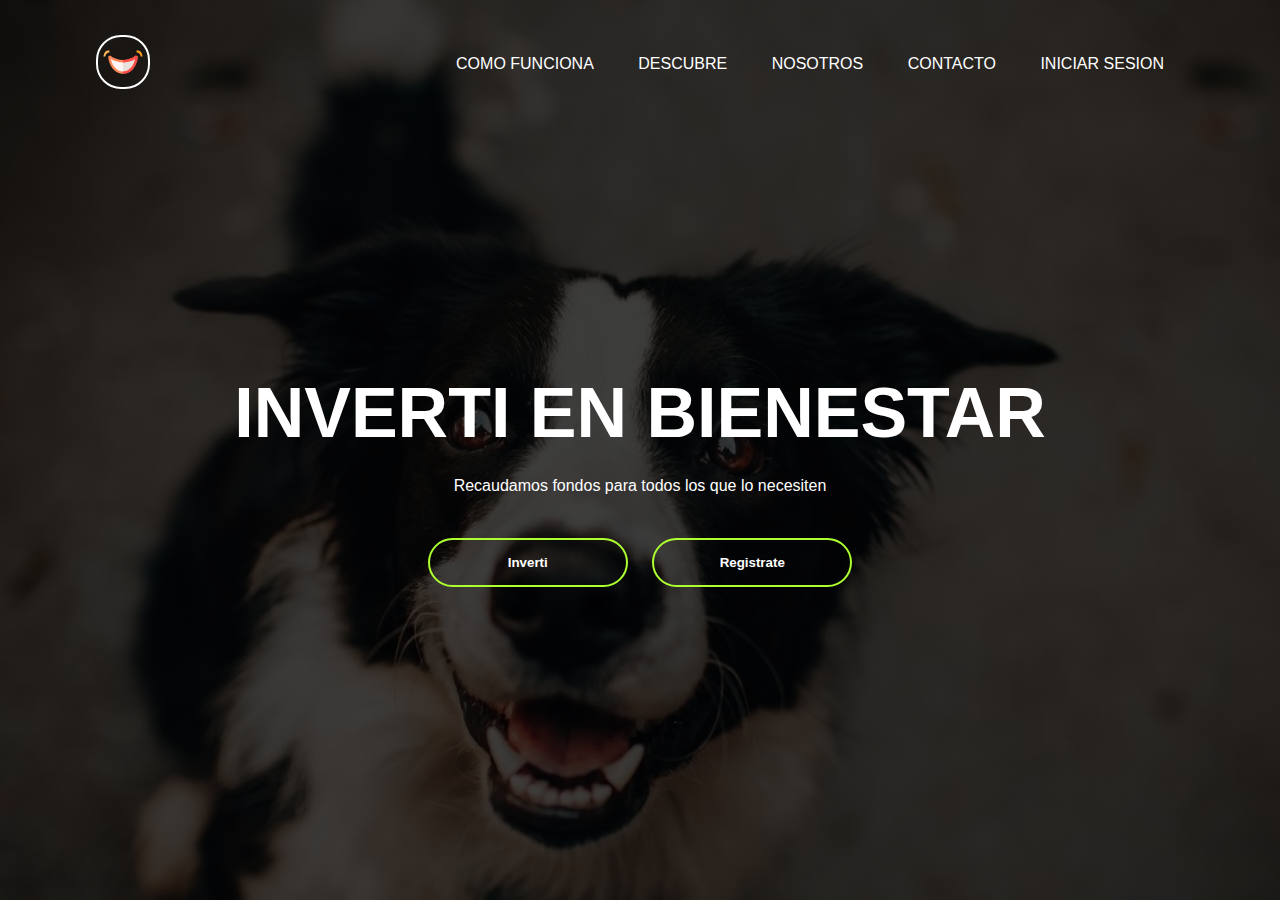
<file: integrador_castro_diseño_web/index.html>
<!DOCTYPE html>
<html lang="en">
<head>
    <meta charset="UTF-8">
    <meta http-equiv="X-UA-Compatible" content="IE=edge">
    <meta name="viewport" content="width=device-width, initial-scale=1.0">
    <link rel="stylesheet" href="estilos.css">
    <title>SMILES</title>
</head>
<body>
    <div class="banner">
        <div class="navbar">
           <a href="index.html"><img src="[data-uri]" />
            </a>
            <ul>
                <li><a href="comofunciona.html">Como funciona</a></li>
                <li><a href="descubre.html">Descubre</a></li>
                <li><a href="nosotros.html">Nosotros</a></li>
                <li><a href="contacto.html">Contacto</a></li>
                <li><a href="iniciarsesion.html">Iniciar sesion</a></li>
             </ul>
        </div>
        <div class="content">
            <h1>INVERTI EN BIENESTAR</h1>
            <p>Recaudamos fondos para todos los que lo necesiten</p>
            <div>
                <button type="button"><span></span>Inverti</button>
                <button type="button"><span></span>Registrate</button>
            </div>
        </div>
    </div>
</body>
</html>
</file>
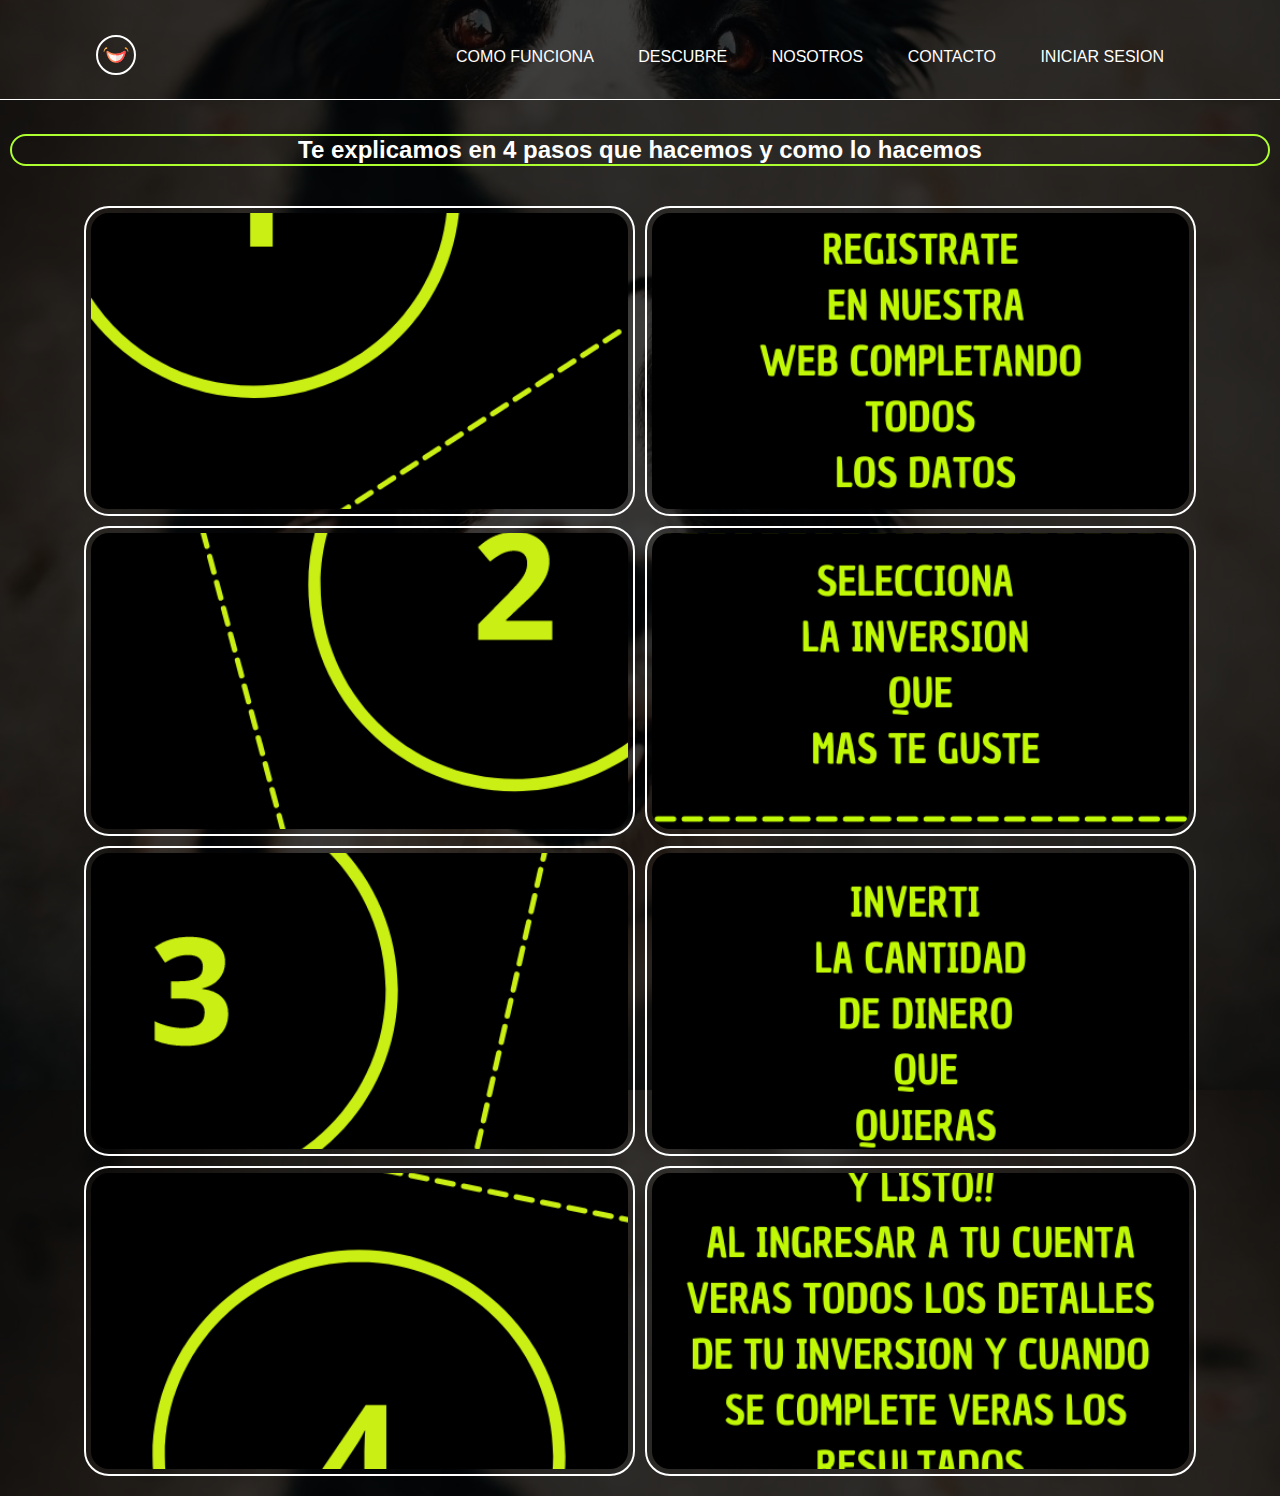
<file: integrador_castro_diseño_web/comofunciona.html>
<!DOCTYPE html>
<html lang="en">
<head>
    <meta charset="UTF-8">
    <meta http-equiv="X-UA-Compatible" content="IE=edge">
    <meta name="viewport" content="width=device-width, initial-scale=1.0">
    <link rel="stylesheet" href="estilosss.css">
    <title>COMO FUNCIONA</title>
</head>
<body>
    <div class="banner">
        <div class="navbar">
            <a href="index.html"><img src="[data-uri]" />
            </a>
                <ul>
                <li><a href="comofunciona.html">Como funciona</a></li>
                <li><a href="descubre.html">Descubre</a></li>
                <li><a href="nosotros.html">Nosotros</a></li>
                <li><a href="contacto.html">Contacto</a></li>
                <li><a href="iniciarsesion.html">Iniciar sesion</a></li>
             </ul>
        </div>
    <h2>Te explicamos en 4 pasos que hacemos y como lo hacemos</h2>
    <div class="pasosContenedor">
        <div class="pasoUno">
            <img src="imagen/paso1.png" alt="inverti" class="pasoImagen">
        
        </div>
        <div class="pasoDos">
            <img src="imagen/texto1.png" alt="inverti" class="pasoImagen">
        
        </div>
        <div class="pasoTres">
            <img src="imagen/paso2.png" alt="inverti" class="pasoImagen">
        
        </div>
        <div class="pasoCuatro">
            <img src="imagen/texto2.png" alt="inverti" class="pasoImagen">
        
        </div>
        <div class="pasoCinco">
            <img src="imagen/paso3.png" alt="inverti" class="pasoImagen">
        
        </div>
        <div class="pasoSeis">
            <img src="imagen/texto3.png" alt="inverti" class="pasoImagen">
        
        </div>
        <div class="pasoSiete">
            <img src="imagen/paso4.png" alt="inverti" class="pasoImagen">
        
        </div>
        <div class="pasoOcho">
            <img src="imagen/texto4.png" alt="inverti" class="pasoImagen">
        
        </div>
    </div>   
</body>
</html>
</file>
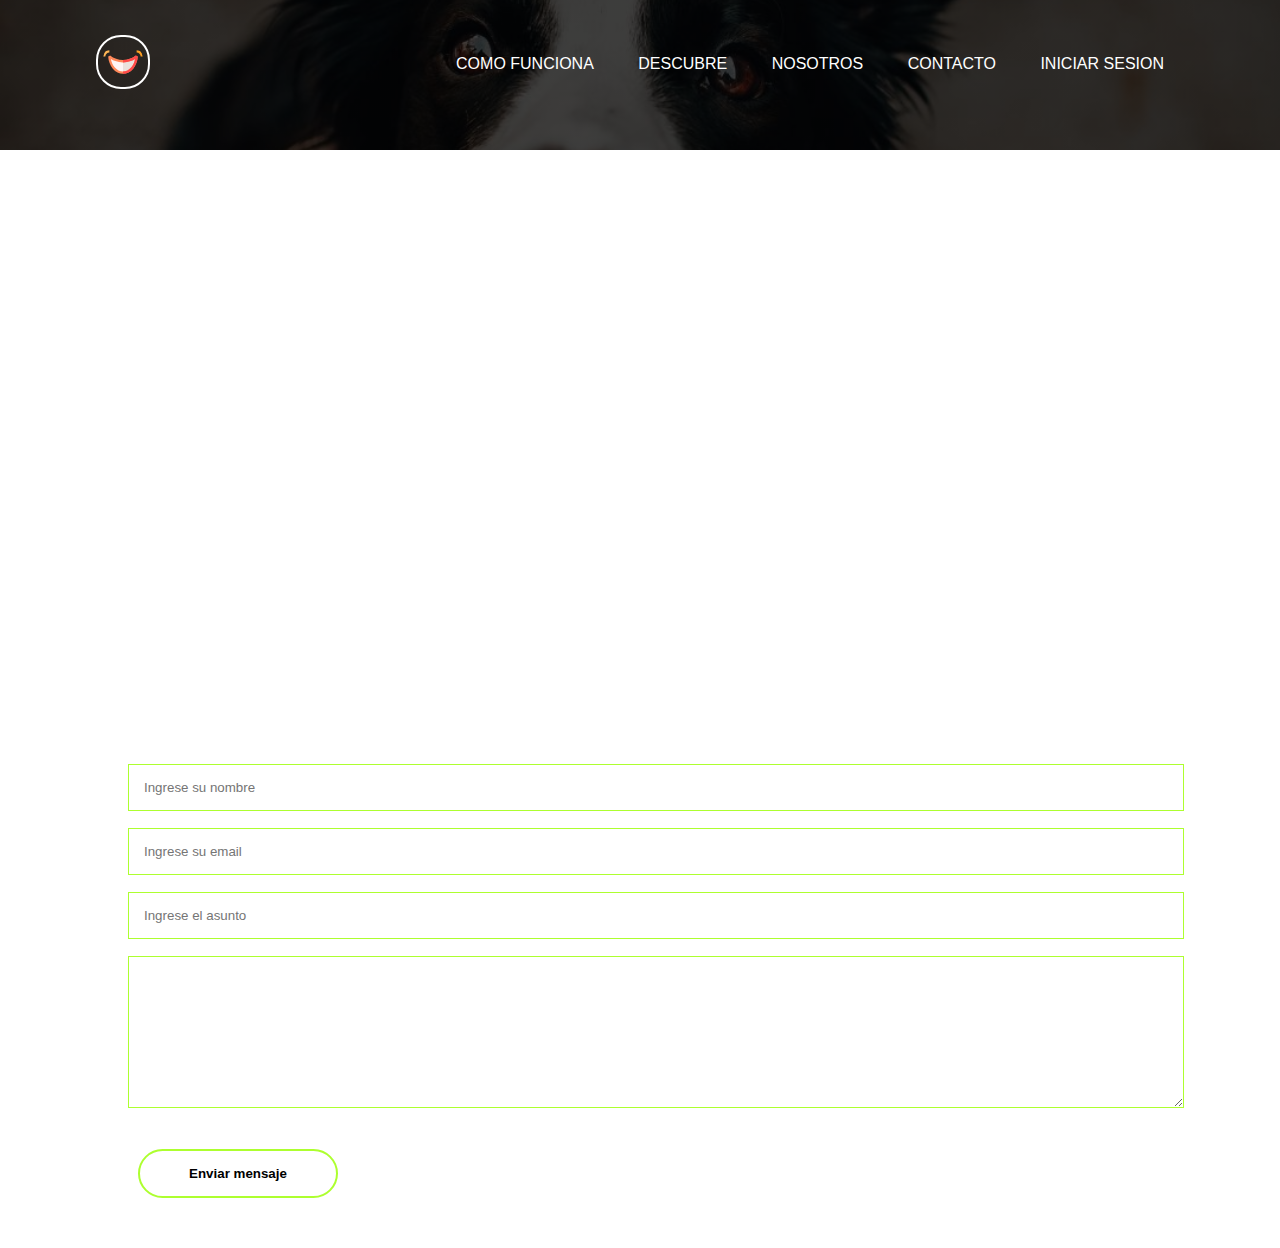
<file: integrador_castro_diseño_web/contacto.html>
<!DOCTYPE html>
<html lang="en">
<head>
    <meta charset="UTF-8">
    <meta http-equiv="X-UA-Compatible" content="IE=edge">
    <meta name="viewport" content="width=device-width, initial-scale=1.0">
    <link rel="stylesheet" href="estilos.css">
    <title>SMILES</title>
</head>
<body>
    <div class="bannerContacto">
        <div class="navbar">
           <a href="index.html"><img src="[data-uri]" />
           </a>
            <ul>
                <li><a href="comofunciona.html">Como funciona</a></li>
                <li><a href="descubre.html">Descubre</a></li>
                <li><a href="nosotros.html">Nosotros</a></li>
                <li><a href="contacto.html">Contacto</a></li>
                <li><a href="iniciarsesion.html">Iniciar sesion</a></li>
             </ul>
        </div>
     </div>
     <section class="location">
        <iframe src="https://www.google.com/maps/embed?pb=!1m18!1m12!1m3!1d13085.75635526466!2d-57.96192559508179!3d-34.92052327677841!2m3!1f0!2f0!3f0!3m2!1i1024!2i768!4f13.1!3m3!1m2!1s0x95a2e62b1f0085a1%3A0xbcfc44f0547312e3!2sLa%20Plata%2C%20Provincia%20de%20Buenos%20Aires!5e0!3m2!1ses-419!2sar!4v1619618677476!5m2!1ses-419!2sar" width="600" height="450"
         style="border:0;" allowfullscreen="" loading="lazy"></iframe>
     </section>
     <section class="contacto">      
        <div class="contactCol">
            <form action="">
                <input type="text" placeholder="Ingrese su nombre" required>
                <input type="email" placeholder="Ingrese su email" required>
                <input type="text" placeholder="Ingrese el asunto" required>
                <textarea rows="8" aria-placeholder="Mensaje" required></textarea>
                <button type="submit" class="botonEnvio">Enviar mensaje</button>
            </form>    
        </div>
     </section>
</body>
</html>
</file>
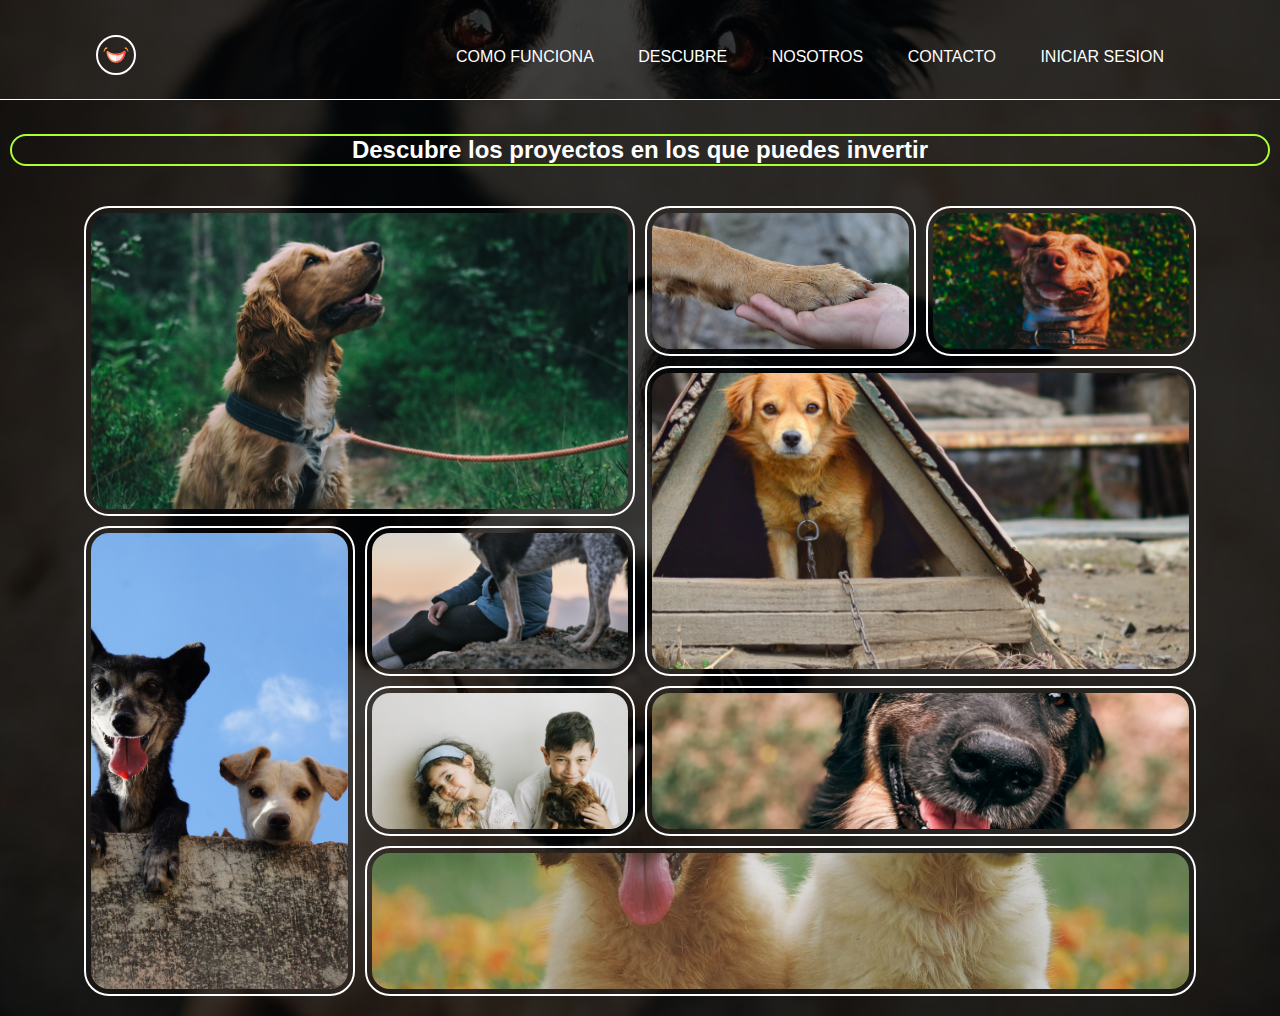
<file: integrador_castro_diseño_web/descubre.html>
<!DOCTYPE html>
<html lang="en">
<head>
    <meta charset="UTF-8">
    <meta http-equiv="X-UA-Compatible" content="IE=edge">
    <meta name="viewport" content="width=device-width, initial-scale=1.0">
    <link rel="stylesheet" href="estilosss.css">
    <title>Descubre</title>
</head>
<body>
    <div class="banner">
        <div class="navbar">
            <a href="index.html"><img src="[data-uri]" />
            </a>
                <ul>
                <li><a href="comofunciona.html">Como funciona</a></li>
                <li><a href="descubre.html">Descubre</a></li>
                <li><a href="nosotros.html">Nosotros</a></li>
                <li><a href="contacto.html">Contacto</a></li>
                <li><a href="iniciarsesion.html">Iniciar sesion</a></li>
             </ul>
        </div>
    <h2>Descubre los proyectos en los que puedes invertir</h2>
    <div class="galeriaContenedor">
        <div class="itemUno">
            <img src="imagen/item1.png" alt="inverti" class="galeriaImagen">
        
        </div>
        <div class="itemDos">
            <img src="imagen/item2.png" alt="inverti" class="galeriaImagen">
        
        </div>
        <div class="itemTres">
            <img src="imagen/item3.png" alt="inverti" class="galeriaImagen">
        
        </div>
        <div class="itemCuatro">
            <img src="imagen/item4.png" alt="inverti" class="galeriaImagen">
        
        </div>
        <div class="itemCinco">
            <img src="imagen/item5.png" alt="inverti" class="galeriaImagen">
        
        </div>
        <div class="itemSeis">
            <img src="imagen/item6.png" alt="inverti" class="galeriaImagen">
        
        </div>
        <div class="itemSiete">
            <img src="imagen/item7.png" alt="inverti" class="galeriaImagen">
        
        </div>
        <div class="itemOcho">
            <img src="imagen/item8.png" alt="inverti" class="galeriaImagen">
    
        </div>
        <div class="itemNueve">
            <img src="imagen/item9.jpg" alt="inverti"class="galeriaImagen" >
        
        </div>
    </div>
    
</body>
</html>
</file>
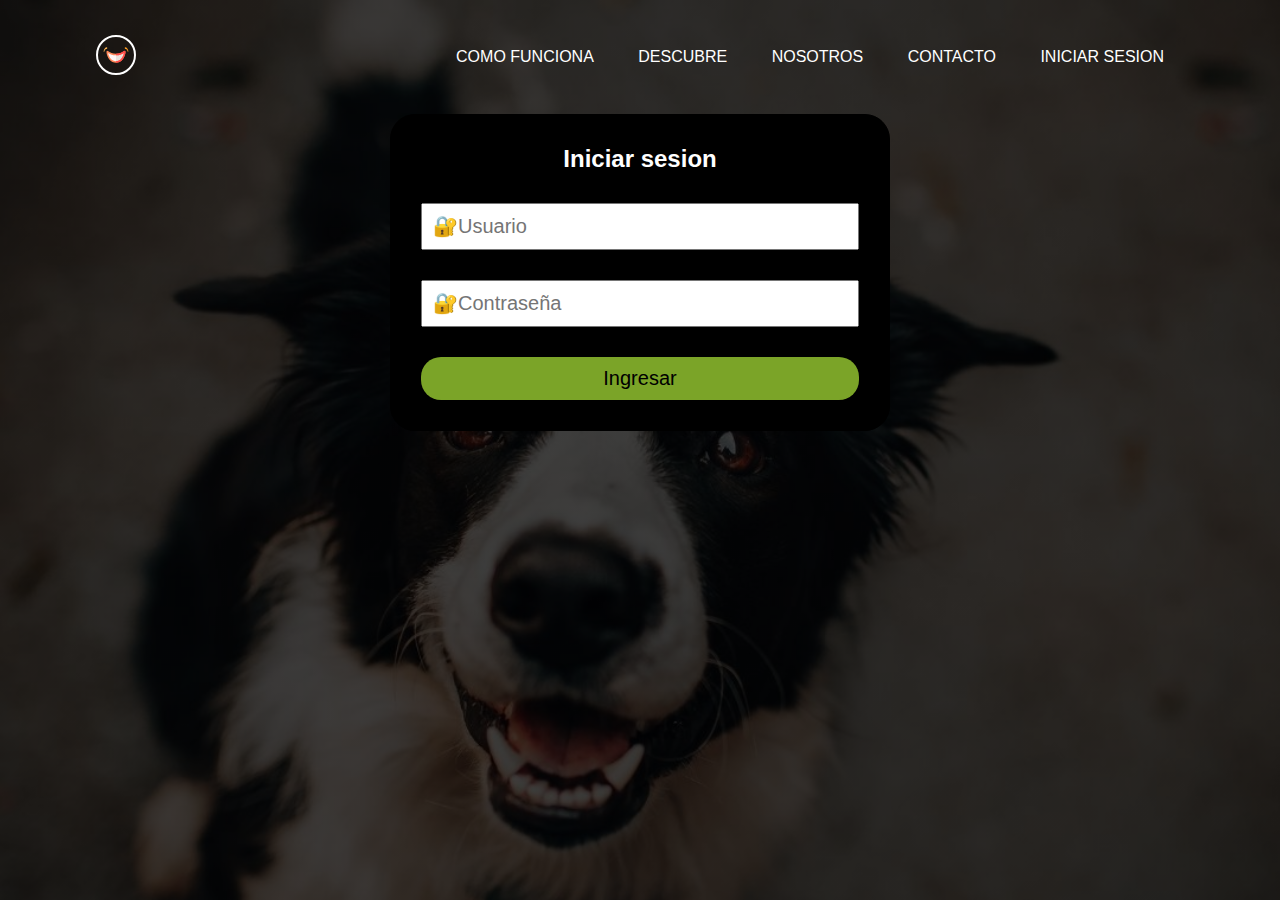
<file: integrador_castro_diseño_web/iniciarsesion.html>
<!DOCTYPE html>
<html lang="en">
<head>
    <meta charset="UTF-8">
    <meta http-equiv="X-UA-Compatible" content="IE=edge">
    <meta name="viewport" content="width=device-width, initial-scale=1.0">
    <link rel="stylesheet" href="estilosesion.css">
    <title>Iniciar sesion</title>
</head>
<body>
    <div class="banner">
        <div class="navbar">
          <a href="index.html"> <img src="[data-uri]" />
            </a>
            <ul>
                <li><a href="comofunciona.html">Como funciona</a></li>
                <li><a href="descubre.html">Descubre</a></li>
                <li><a href="nosotros.html">Nosotros</a></li>
                <li><a href="contacto.html">Contacto</a></li>
                <li><a href="iniciarsesion.html">Iniciar sesion</a></li>
             </ul>
        </div>
    <form action="">
        <h2>Iniciar sesion</h2>
        <input type="text" placeholder="&#128272;Usuario" name="usuario" >
        <input type="password" placeholder="&#128272;Contraseña" name="clave">
        <input type="submit" value="Ingresar">
    </form>
</body>
</html>
</file>
<file: integrador_castro_diseño_web/estilos.css>
* {
margin: 0;
padding: 0;
font-family: 'Trebuchet MS', 'Lucida Sans Unicode', 'Lucida Grande', 'Lucida Sans', Arial, sans-serif;
}

.banner {
    width: 100%;
    height: 100vh;
    background-image: linear-gradient(rgba(0,0,0,0.75),rgba(0,0,0,0.75)), url(imagen/perro1.png.jpg);
    background-size:cover;
    background-position:center;
}
.navbar {
    width: 85%;
    margin: auto;
    padding: 35px 0;
    display: flex;
    align-items: center;
    justify-content: space-between;
}
img {
    height: 40px;
    width: 40px;
    border: 2px solid white;
    border-radius: 25px;
    padding: 5px;
}

.navbar ul li {
    list-style: none;
    display: inline-block;
    margin: 0 20px;
    position: relative;
}
.navbar ul li a {
    text-decoration: none;
    color: white ;
    text-transform: uppercase;
}
.navbar ul li::after {
    content:'';
    height: 3px;
    width: 0;
    background: greenyellow;
    position: absolute;
    left: 0;
    bottom: -10px;
    transition: 0.5s;
}
.navbar ul li:hover::after {
    width: 100%;
}
.content {
    width: 100%;
    position: absolute;
    top: 50%;
    transform: translateY(-50%);
    text-align: center;
    color: white;
}
.content h1 {
    font-size: 70px;
    margin-top: 80px;
}
.content p {
    margin: 20px auto;
    font-weight: 100;
    line-height: 25px;
}
button {
    width: 200px;
    padding: 15px 0;
    text-align: center;
    margin: 20px 10px;
    border-radius: 25px;
    font-weight: bold;
    border: 2px solid greenyellow;
    background: transparent;
    color: white;
    cursor: pointer;
    position: relative; 
    overflow: hidden;
}
span {
    background: yellowgreen;
    height: 100%;
    width: 0;
    border-radius: 25px;
    position:absolute;
    left: 0;
    bottom: 0;
    z-index: -1;
    transition: 0.5s;
}
button:hover span {
    width: 100%;
}
button:hover {
    border: none;
}
.bannerContacto {
    width: 100%;
    height: 150px;
    background-image: linear-gradient(rgba(0,0,0,0.75),rgba(0,0,0,0.75)), url(imagen/perro1.png.jpg);
    background-size:cover;
    background-position:center;
    
}

/*contacto formulario y mapa */
.location {
    width:80% ;
    margin:auto ;
    padding: 80px 0 ;
}
.location iframe {
    width: 100%;
}
.contacto {
    width: 80%;
    margin: auto;
}
.contactCol {
    flex-basis:48% ;
    margin-bottom: 30px;
}
.contactCol div {
    display: flex;
    align-items: center;
    margin-bottom: 40px;
}
.contactCol input, .contactCol textarea {
    width: 100%;
    padding: 15px;
    margin-bottom: 17px;
    outline: none;
    border: 1px solid greenyellow
}
.botonEnvio {
    color: black;
}
</file>
<file: integrador_castro_diseño_web/estilosss.css>
* {
    padding: 0;
    margin:0;
    box-sizing: border-box;
}
body {
    width: 100%;
    height: 100vh;
    background-image:linear-gradient(rgba(0,0,0,0.75),rgba(0,0,0,0.75)), url(imagen/perro1.png.jpg);
    background-size:cover;
    background-position:center;
    margin: 0;
    font-family: 'Trebuchet MS', 'Lucida Sans Unicode', 'Lucida Grande', 'Lucida Sans', Arial, sans-serif;
}
.banner {
    width: 100%;
    height: 100px;
    background-image: linear-gradient(rgba(0,0,0,0.75),rgba(0,0,0,0.75)), url(imagen/perro1.png.jpg);
    background-size:cover;
    background-position:center;
    border-bottom: 1px solid white;
}
.navbar {
    width: 85%;
    margin: auto;
    padding: 35px 0;
    display: flex;
    align-items: center;
    justify-content: space-between;
}
img {
    height: 40px;
    width: 40px;
    border: 2px solid white;
    border-radius: 25px;
    padding: 5px;
}

.navbar ul li {
    list-style: none;
    display: inline-block;
    margin: 0 20px;
    position: relative;
}
.navbar ul li a {
    text-decoration: none;
    color: white ;
    text-transform: uppercase;
}
.navbar ul li::after {
    content:'';
    height: 3px;
    width: 0;
    background:greenyellow;
    position: absolute;
    left: 0;
    bottom: -10px;
    transition: 0.5s;
}
.navbar ul li:hover::after {
    width: 100%;
}
h2 {
    text-align: center;
    color: white;
    margin: 20px 10px;
    border-radius: 25px;
    font-weight:bold ;
    border: 2px solid greenyellow;
}
/*aplico css grid*/
.galeriaContenedor {
    display: grid;
    grid-template-columns: repeat(3, 1fr);
    grid-auto-rows: 150px;
    padding: 20px;
    grid-gap: 10px;
}
.galeriaImagen {
    width: 100%;
    height: 100%;
    object-fit: cover;
    border-radius: 25px;
}
@media only screen and (min-width:480px){
    .galeriaContenedor {
        grid-template-columns: repeat(1, 1fr);
        width: 90%;
        margin: auto;
    }
}

@media only screen and (min-width:768px){
    .galeriaContenedor {
        grid-template-columns: repeat(4, 1fr);
    }
    .itemTres {
        grid-column-start: span 2;
    } 
    .itemCuatro {
        grid-column-start: span 3;
    }
    .itemCinco {
        grid-row-start: span 3;
    }
    .itemNueve {
        grid-column-start: span 3;
    }
}
@media only screen and (min-width:1200px){
    .galeriaContenedor {
        grid-template-columns: repeat(4, 1fr);
        width: 90%;
        margin: auto;
    }
    .itemUno {
        grid-column-start: span 2;
        grid-row-start: span 2;
    } 
    .itemTres {
        grid-column-start: span 1;
        grid-row-start: span 1;
    }
    .itemCuatro {
        grid-column-start: span 2;
        grid-row-start: span 2; 
    }
    .itemDos {
        grid-column-start: span 1;
        grid-row-start: span 1; 
    }
    .itemOcho {
        grid-column-start: span 2;
    }
}
/*como funciona en cuatro pasos galeria de imagenes*/
.pasosContenedor {
    display: grid;
    grid-template-columns: repeat(2, 1fr);
    grid-auto-rows:150px;
    padding: 20px;
    grid-gap: 10px;
}
.pasoImagen {
    width: 100%;
    height: 100%;
    border-radius: 25px;
    object-fit:cover;
}
@media only screen and (min-width:480px){
    .pasosContenedor {
        grid-template-columns: repeat(2, 1fr);
        width: 90%;
        margin: auto;
    }
    .pasoUno {
        grid-column-start:span 1;
        grid-row-start:span 2;
    }
    .pasoDos {
        grid-column-start:span 1;
        grid-row-start:span 2;
    }
    .pasoTres {
        grid-column-start: span 1;
        grid-row-start: span 2;
    } 
    .pasoCuatro {
        grid-column-start: span 1;
        grid-row-start:span 2;
    }
    .pasoCinco {
        grid-row-start: span 2;
        grid-column-start: span 1;
    }
    .pasoSeis {
        grid-column-start:span 1;
        grid-row-start:span 2;
    }
    .pasoSiete {
        grid-column-start:span 1;
        grid-row-start:span 2;
    }
    .pasoOcho {
        grid-column-start:span 1;
        grid-row-start:span 2;
    }
}

@media only screen and (min-width:768px){
    .pasosContenedor {
        grid-template-columns: repeat(2, 1fr);
    }
    .pasoUno {
        grid-column-start:span 1;
        grid-row-start:span 2;
    }
    .pasoDos {
        grid-column-start:span 1;
        grid-row-start: span 2;
    }
    .pasoTres {
        grid-column-start: span 1;
        grid-row-start:span 2;
    } 
    .pasoCuatro {
        grid-column-start: span 1;
        grid-row-start:span 2;
    }
    .pasoCinco {
        grid-row-start: span 2;
        grid-column-start: span 1;
    }
    .pasoSeis {
        grid-column-start:span 1;
        grid-row-start:span 2;
    }
    .pasoSiete {
        grid-column-start:span 1;
        grid-row-start:span 2;
    }
    .pasoOcho {
        grid-column-start:span 1;
        grid-row-start:span 2;
    }
    
}
@media only screen and (min-width:1200px){
    .pasosContenedor {
        grid-template-columns: repeat(2, 1fr);
        width: 90%;
        margin: auto;
    }
    .pasoUno {
        grid-column-start:span 1;
        grid-row-start:span 2;
    }
    .pasoDos {
        grid-column-start:span 1;
        grid-row-start:span 2;
    }
    .pasoTres {
        grid-column-start: span 1;
        grid-row-start:span 2;
    } 
    .pasoCuatro {
        grid-column-start: span 1;
        grid-row-start:span 2;
    }
    .pasoCinco {
        grid-row-start: span 2;
        grid-column-start: span 1;
    }
    .pasoSeis {
        grid-column-start:span 1;
        grid-row-start:span 2;
    }
    .pasoSiete {
        grid-column-start:span 1;
        grid-row-start:span 2;
    }
    .pasoOcho {
        grid-column-start:span 1;
        grid-row-start:span 2;
    }
}
</file>
<file: integrador_castro_diseño_web/estilosesion.css>
* {
    padding:0 ;
    margin: 0;
    font-family: 'Trebuchet MS', 'Lucida Sans Unicode', 'Lucida Grande', 'Lucida Sans', Arial, sans-serif;
    box-sizing: border-box;
}
body {
    background-image: url(imagen/perro1.png.jpg);
    display: flex;
    background-size: cover;
    background-position: center;
    min-height: 100vh;
}
.banner {
    width: 100%;
    height: 100vh;
    background-image: linear-gradient(rgba(0,0,0,0.75),rgba(0,0,0,0.75)), url(imagen/perro1.png.jpg);
    background-size:cover;
    background-position:center;
}
.navbar {
    width: 85%;
    margin: auto;
    padding: 35px 0;
    display: flex;
    align-items: center;
    justify-content: space-between;
}
img {
    height: 40px;
    width: 40px;
    border: 2px solid white;
    border-radius: 25px;
    padding: 5px;
}

.navbar ul li {
    list-style: none;
    display: inline-block;
    margin: 0 20px;
    position: relative;
}
.navbar ul li a {
    text-decoration: none;
    color: white ;
    text-transform: uppercase;
}
.navbar ul li::after {
    content:'';
    height: 3px;
    width: 0;
    background: greenyellow;
    position: absolute;
    left: 0;
    bottom: -10px;
    transition: 0.5s;
}
.navbar ul li:hover::after {
    width: 100%;
}
/*iniciar sesion*/
form {
    margin: auto;
    width:50% ;
    max-width: 500px;
    background-color: black;
    padding: 30px;
    border: 1px solid black;
    border-radius: 25px;    
    }
    h2 {
        text-align: center;
        margin-bottom: 20px;
        color: white;
    }
    input {
        display: block;
        padding: 10px;
        width: 100%;
        margin: 30px 0;
        font-size: 20px;
    }
    input[type="submit"] {
        background-color: yellowgreen;
        cursor: pointer;
        border-radius: 20px;
        border: 0;
        opacity: 0.8;
        margin-bottom: 0;
    }
    input[type="submit"]:hover {
        opacity: 1;
    }
    input[type="submit"]:active {
        transform: scale(0.95);
    }
    @media only screen and (max-width:480px) {
       form {
           width: 75%;
       }
    }
    @media only screen and (max-width:768px) {
       form {
           width: 95%;
       } 
    }
</file>
